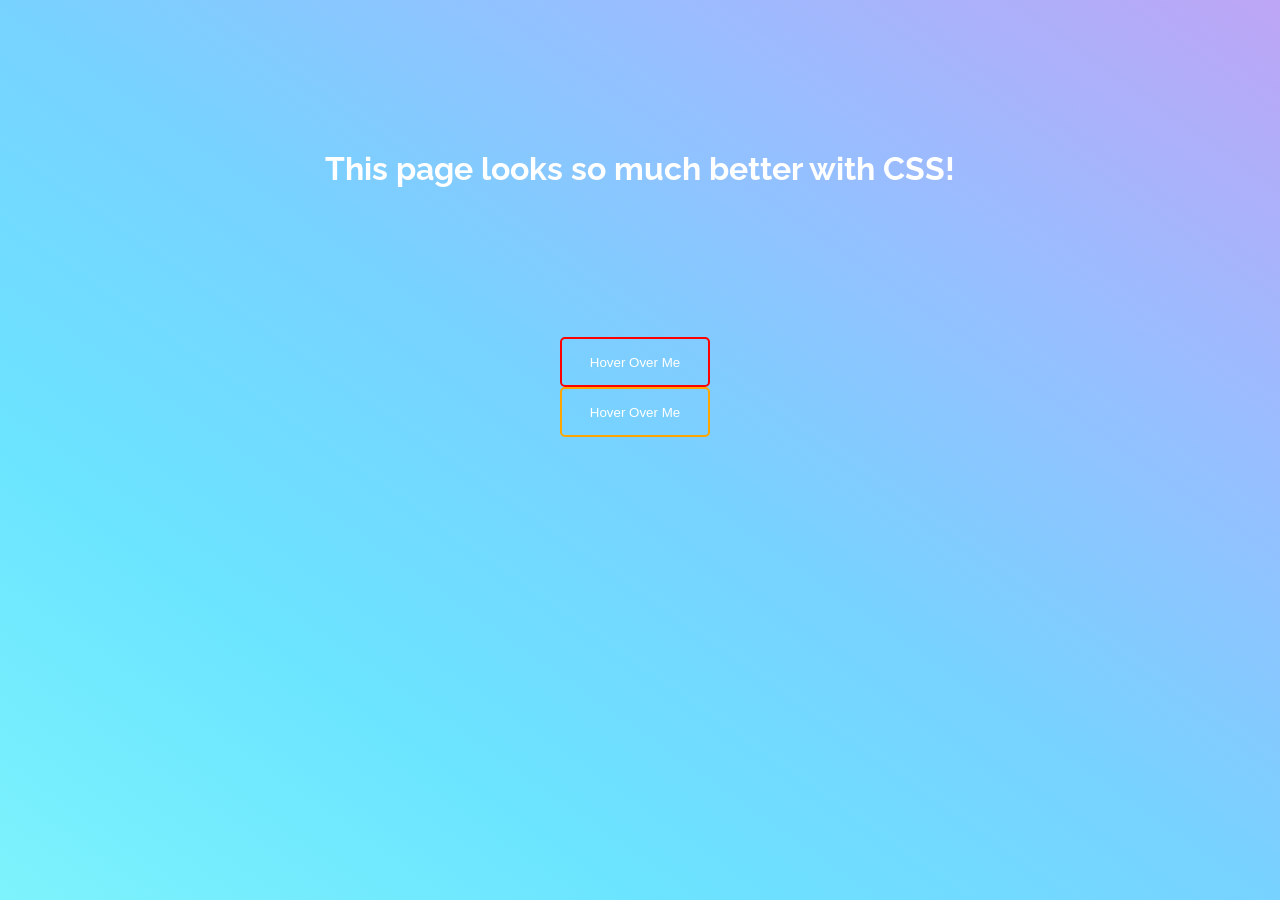
<file: Week7/Day2/01-css-linking-imports/index.html>
<!DOCTYPE html>
<html lang="en">
<head>
    <meta charset="UTF-8">
    <meta http-equiv="X-UA-Compatible" content="IE=edge">
    <meta name="viewport" content="width=device-width, initial-scale=1.0">
    <title>Linking Stylesheets</title>
    <!-- Your code here -->
    <!-- <link href="button.css" rel="stylesheet">
    <link href="styles.css" rel="stylesheet"> -->
    <link href="import.css" rel="stylesheet">
</head>
<body>
    <div class="container">
        <h1>This page looks so much better with CSS!</h1>
        <button id="first" class="buttons" name="hovered">Hover Over Me</button>
        <button class="buttons" name="hovered">Hover Over Me</button>
    </div>
</body>
</html>
</file>
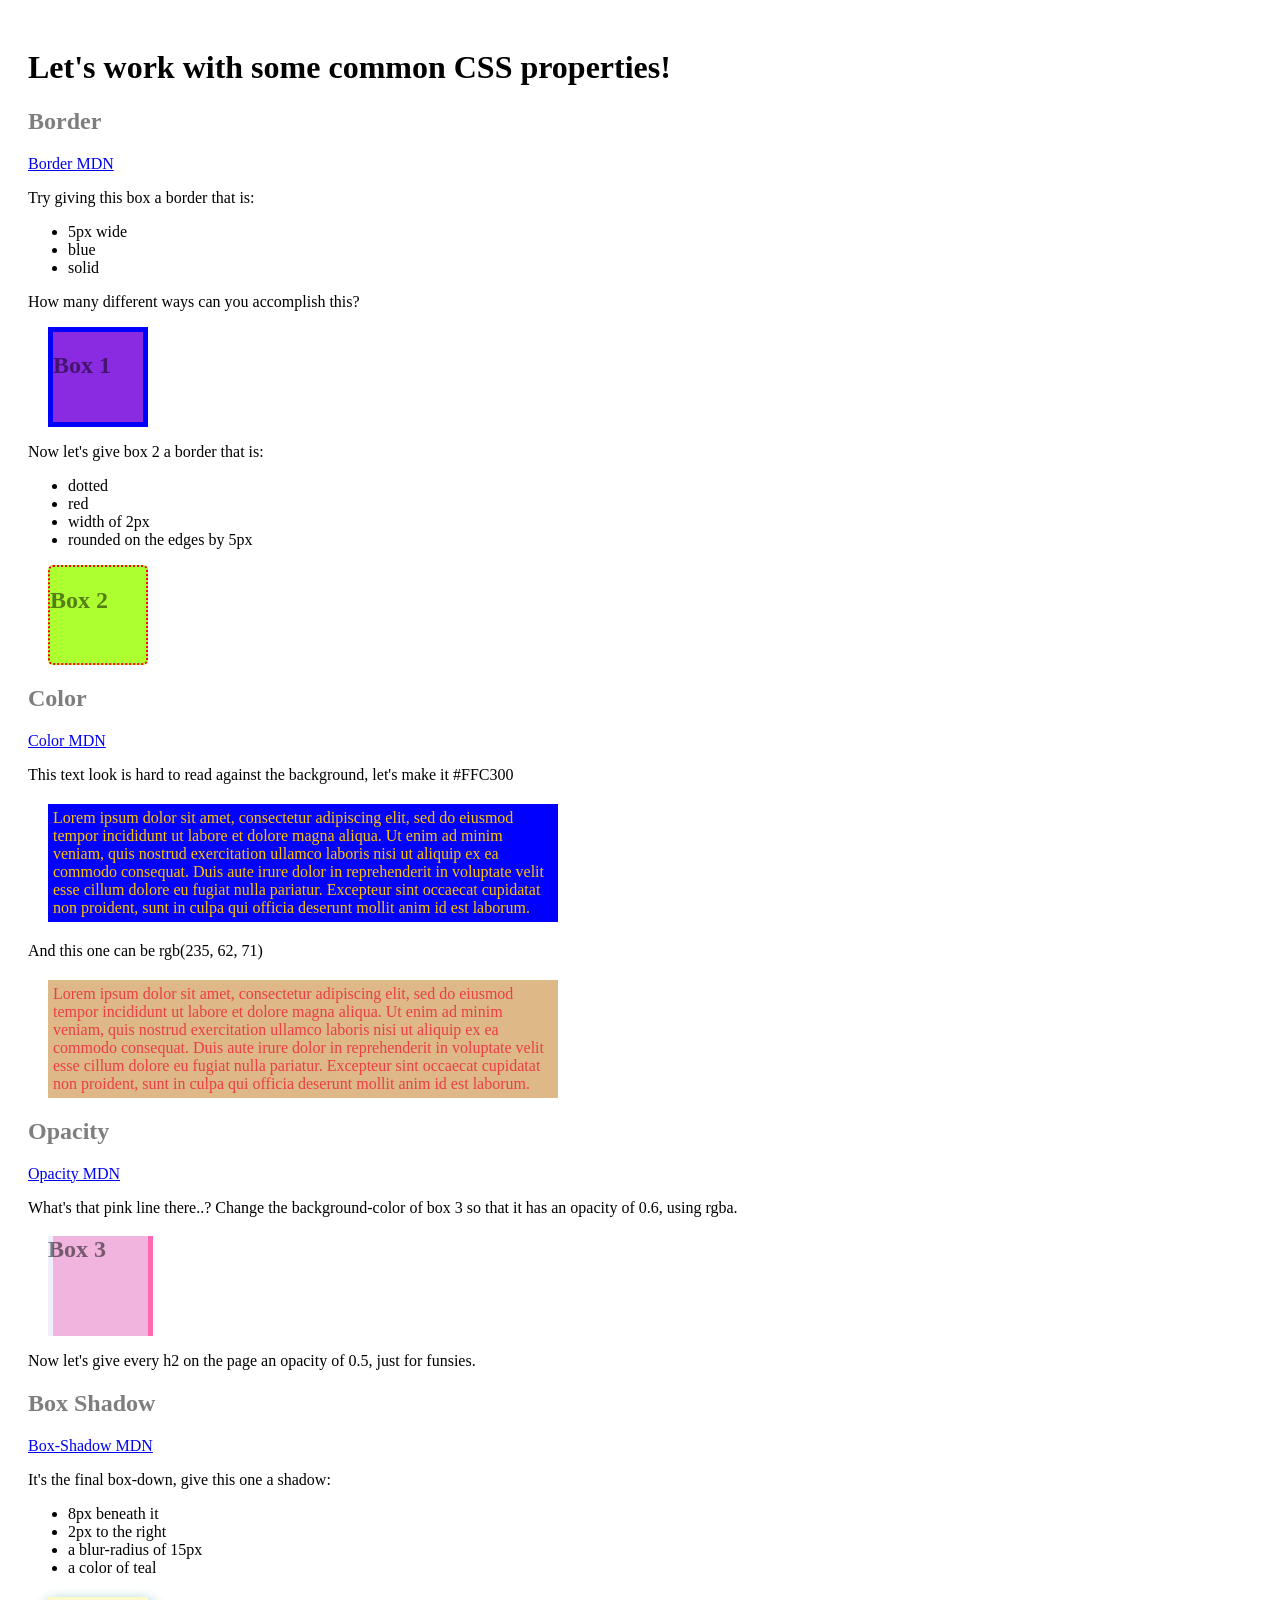
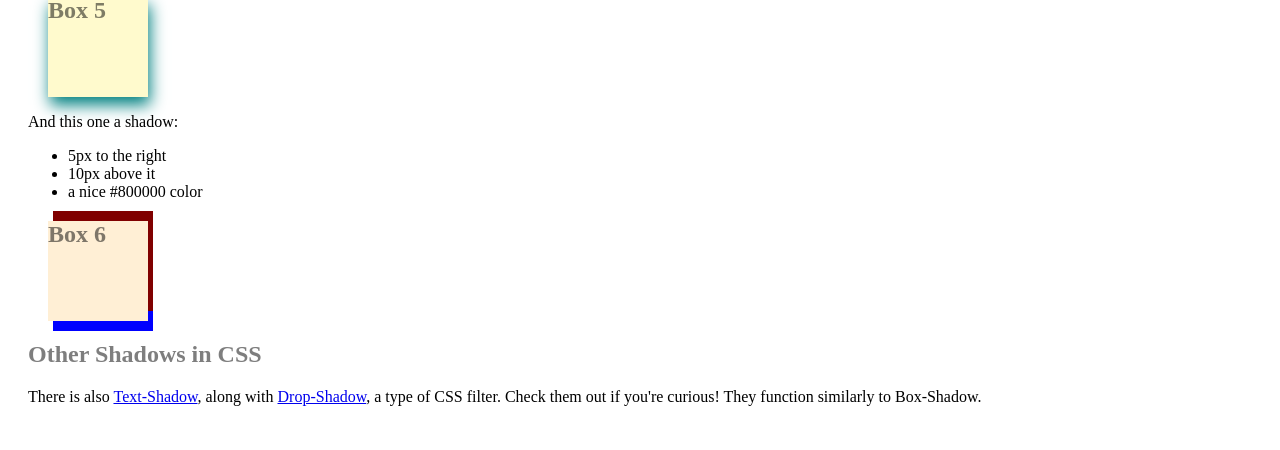
<file: Week7/Day2/05-css-colors-borders-shadows/index.html>
<!DOCTYPE html>
<html lang="en">

<head>
  <meta charset="UTF-8" />
  <meta http-equiv="X-UA-Compatible" content="IE=edge" />
  <meta name="viewport" content="width=device-width, initial-scale=1.0" />
  <link rel="stylesheet" href="./main.css" />
  <title>CSS Borders, Colors, Opacity, and Shadows</title>
</head>

<body>
  <h1>
    Let's work with some common CSS properties!
  </h1>

  <h2>Border</h2>
  <a href="https://developer.mozilla.org/en-US/docs/Web/CSS/border" target="_blank">Border MDN</a>
  <p>
    Try giving this box a border that is:
  </p>
  <ul>
    <li>5px wide</li>
    <li>blue</li>
    <li>solid</li>
  </ul>
  <p>
    How many different ways can you accomplish this?
  </p>
  <div class="box box1">
    <h2>Box 1</h2>
  </div>
  <p>Now let's give box 2 a border that is:
  <ul>
    <li>dotted</li>
    <li>red</li>
    <li>width of 2px</li>
    <li>rounded on the edges by 5px</li>
  </ul>
  </p>
  <div class="box box2">
    <h2>Box 2</h2>
  </div>
  <h2>Color</h2>
  <a href="https://developer.mozilla.org/en-US/docs/Web/CSS/color" target="_blank">Color MDN</a>
  <p>This text look is hard to read against the background, let's make it #FFC300</p>

  <p class="text text1">Lorem ipsum dolor sit amet, consectetur adipiscing elit, sed do eiusmod tempor incididunt ut
    labore et dolore magna
    aliqua. Ut enim ad minim veniam, quis nostrud exercitation ullamco laboris nisi ut aliquip ex ea commodo consequat.
    Duis
    aute irure dolor in reprehenderit in voluptate velit esse cillum dolore eu fugiat nulla pariatur. Excepteur sint
    occaecat cupidatat non proident, sunt in culpa qui officia deserunt mollit anim id est laborum.</p>

  <p>And this one can be rgb(235, 62, 71)</p>

  <p class="text text2">Lorem ipsum dolor sit amet, consectetur adipiscing elit, sed do eiusmod tempor incididunt ut
    labore et dolore magna
    aliqua. Ut enim ad minim veniam, quis nostrud exercitation ullamco laboris nisi ut aliquip ex ea commodo consequat.
    Duis
    aute irure dolor in reprehenderit in voluptate velit esse cillum dolore eu fugiat nulla pariatur. Excepteur sint
    occaecat cupidatat non proident, sunt in culpa qui officia deserunt mollit anim id est laborum.</p>

  <h2>Opacity</h2>
  <a href="https://developer.mozilla.org/en-US/docs/Web/CSS/opacity" target="_blank">Opacity MDN</a>
  <p>What's that pink line there..? Change the background-color of box 3 so that it has an opacity of 0.6, using rgba.
  </p>
  <div class="container">
    <div class="box box3">
      <h2>Box 3</h2>
    </div>
    <div class="box box4"></div>
  </div>
  <p>Now let's give every h2 on the page an opacity of 0.5, just for funsies.</p>

  <h2>Box Shadow</h2>
  <a href="https://developer.mozilla.org/en-US/docs/Web/CSS/box-shadow" target="_blank">Box-Shadow MDN</a>
  <p>It's the final box-down, give this one a shadow:</p>
  <ul>
    <li>8px beneath it</li>
    <li>2px to the right</li>
    <li>a blur-radius of 15px</li>
    <li>a color of teal</li>
  </ul>
  <div class="box box5">
    <h2>Box 5</h2>
  </div>
  <p>And this one a shadow:</p>
  <ul>
    <li>5px to the right</li>
    <li>10px above it</li>
    <li>a nice #800000 color</li>
  </ul>
  <div class="box box6">
    <h2>Box 6</h2>
  </div>
  <h2>Other Shadows in CSS</h2>
  <p>There is also
    <a href="https://developer.mozilla.org/en-US/docs/Web/CSS/text-shadow" target="_blank">Text-Shadow</a>,

    along with
    <a href="https://developer.mozilla.org/en-US/docs/Web/CSS/filter-function/drop-shadow()" target="_blank">Drop-Shadow</a>,
    a type of CSS filter. Check them out if you're curious! They function similarly to Box-Shadow.
  </p>
</body>

</html>
</file>
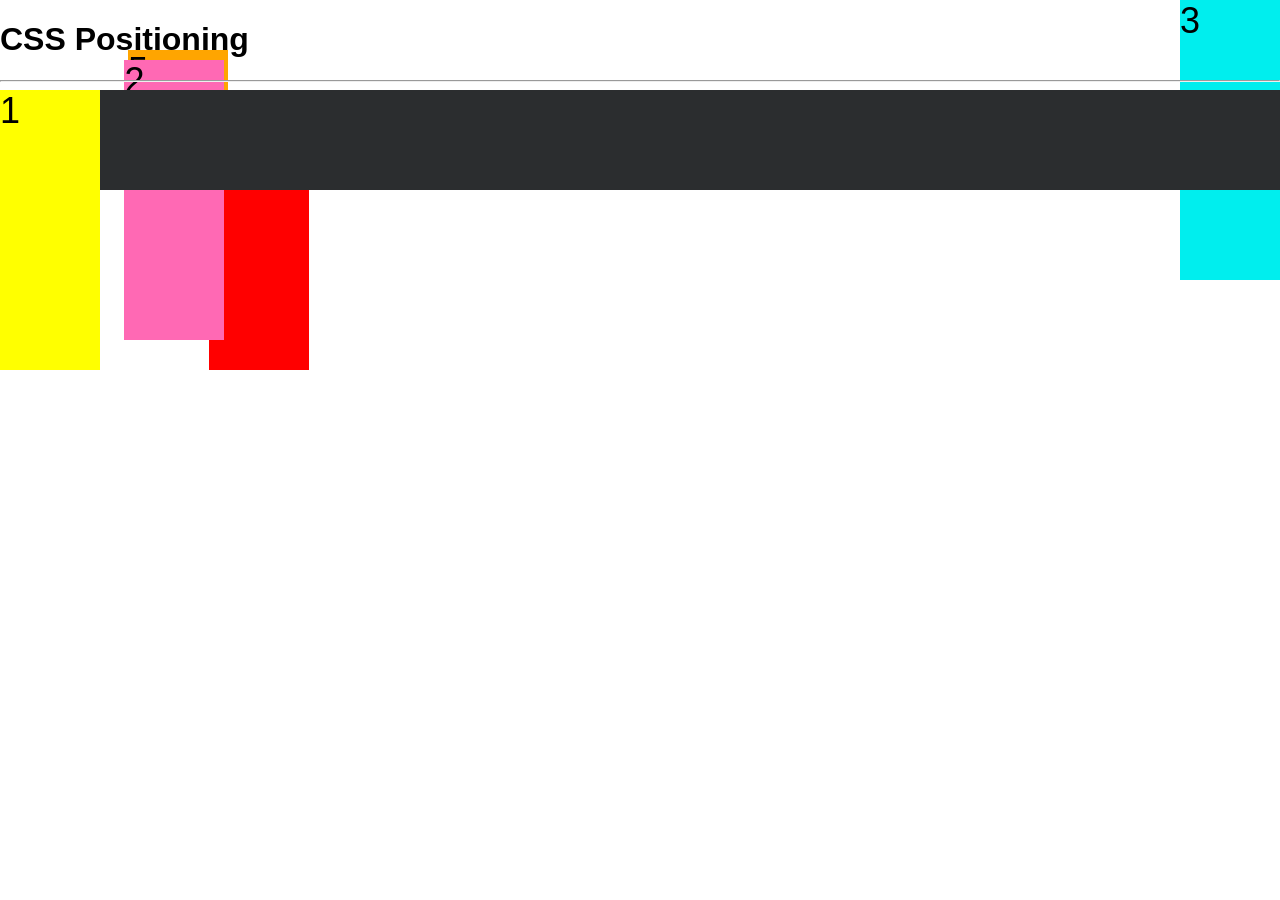
<file: Week7/Day2/06-css-positioning/index.html>
<!DOCTYPE html>
<html lang="en">

<head>
    <meta charset="UTF-8">
    <meta name="viewport" content="width=device-width, initial-scale=1.0">
    <title>CSS Positioning</title>
    <link rel="stylesheet" href="main.css">
</head>

<body>
    <h1>CSS Positioning</h1>
    <hr />
    <div class="container">
        <div class="element" id="yellow-box">1</div>
        <div class="element" id="pink-box">2</div>
        <div class="element" id="blue-box">3</div>
        <div class="element" id="red-box">4</div>
        <div class="element" id="orange-box">5</div>
    </div>
</body>

</html>
</file>
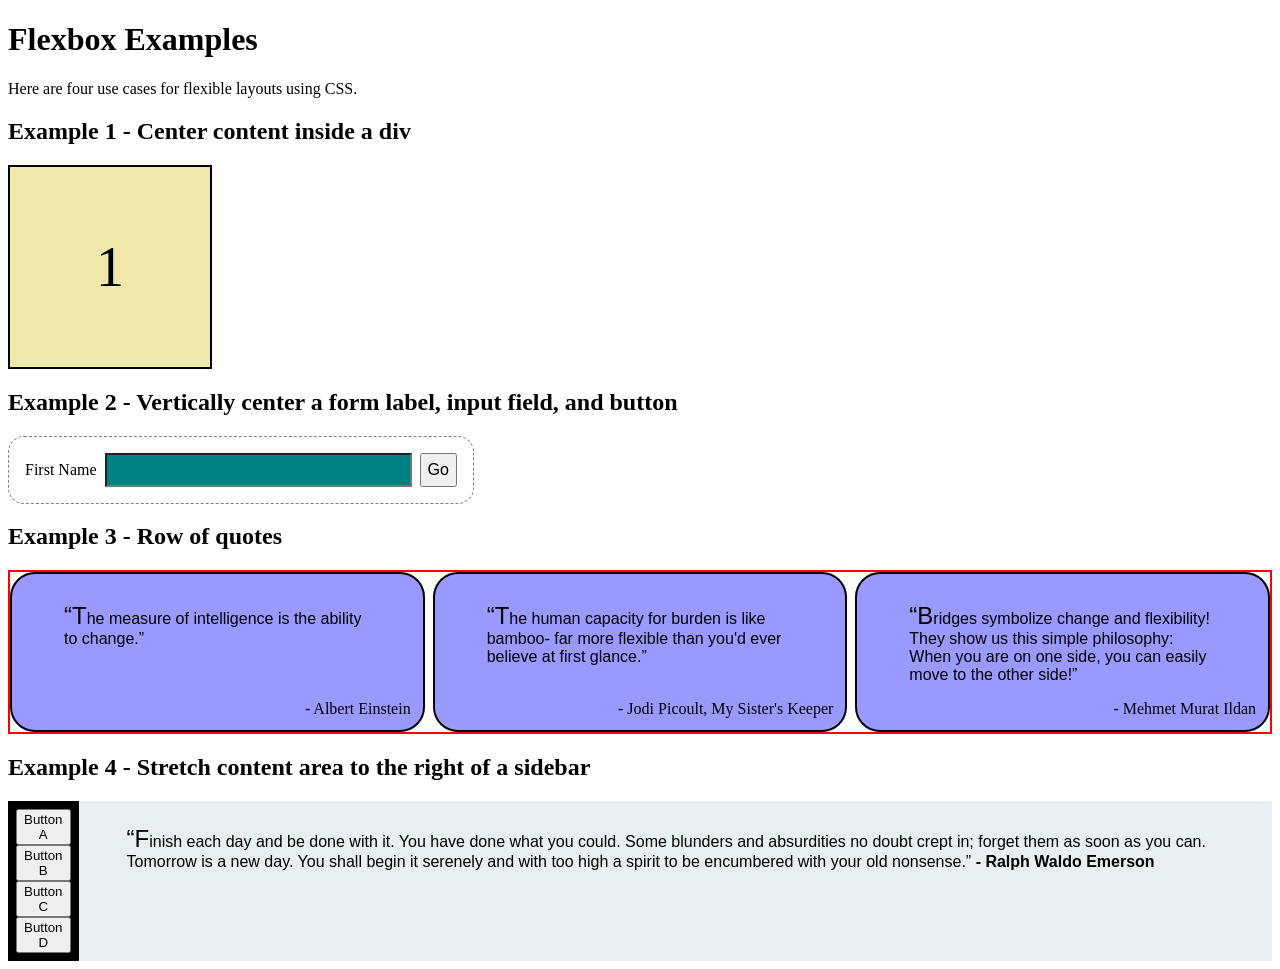
<file: Week7/Day3/01-css-flexible-box-model/index.html>
<!DOCTYPE html>
<html lang="en">

<head>
    <meta charset="UTF-8">
    <meta name="viewport" content="width=device-width, initial-scale=1.0">
    <title>Flexbox Examples</title>
    <link rel="stylesheet" href="main.css">
</head>

<body>
    <h1>Flexbox Examples</h1>

    Here are four use cases for flexible layouts using CSS.

    <h2>Example 1 - Center content inside a div</h2>

    <div class="example1">1</div>

    <h2>Example 2 - Vertically center a form label, input field, and button</h2>

    <div class="example2"><label>First Name</label><input />
        <button>Go</button>
    </div>

    <h2>Example 3 - Row of quotes</h2>

    <div class="example3">
        <div>
            <blockquote>“The measure of intelligence is the ability to change.”
            </blockquote>
            - Albert Einstein
        </div>
        <div>
            <blockquote>“The human capacity for burden is like bamboo- far more
                flexible than you'd ever believe at first glance.”
            </blockquote>
            - Jodi Picoult, My Sister's Keeper
        </div>
        <div>
            <blockquote>“Bridges symbolize change and flexibility! They show us this
                simple philosophy: When you are on one side, you can easily move to
                the other side!”
            </blockquote>
            - Mehmet Murat Ildan
        </div>
    </div>

    <h2>Example 4 - Stretch content area to the right of a sidebar</h2>

    <div class="example4">
        <div class="sidebar">
            <button>Button A</button>
            <button>Button B</button>
            <button>Button C</button>
            <button>Button D</button>
        </div>
        <div class="content-area">
            <blockquote>“Finish each day and be done with it. You have done what you
                could. Some blunders and absurdities no doubt crept in; forget them
                as soon as you can. Tomorrow is a new day. You shall begin it
                serenely and with too high a spirit to be encumbered with your old
                nonsense.” <b>- Ralph Waldo Emerson</b></blockquote>
        </div>
    </div>

</body>

</html>
</file>
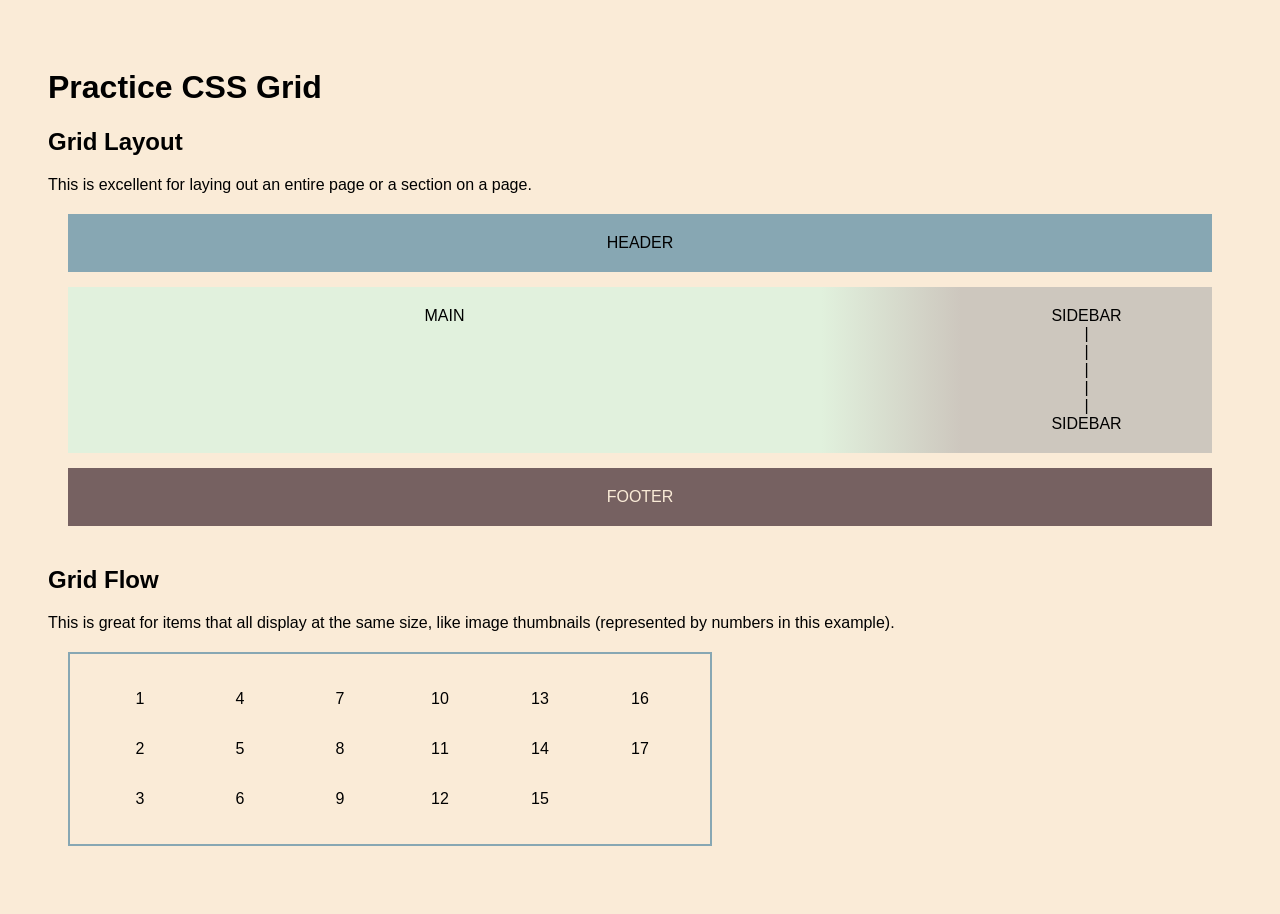
<file: Week7/Day3/02-css-grid/index.html>
<!DOCTYPE html>
<html lang="en">

<head>
    <meta charset="UTF-8">
    <meta name="viewport" content="width=device-width, initial-scale=1.0">
    <title>Practice CSS Grid</title>
    <link rel="stylesheet" href="main.css">
</head>

<body>
    <h1>Practice CSS Grid</h1>

    <h2>Grid Layout</h2>
    This is excellent for laying out an entire page or a section on a page.
    <div class="grid-container">
        <div class="item-1">HEADER</div>
        <div class="item-2">MAIN</div>
        <div class="divider"></div>
        <div class="item-3">
            SIDEBAR<br />
            |<br />
            |<br />
            |<br />
            |<br />
            |<br />
            SIDEBAR
        </div>
        <div class="item-4">FOOTER</div>
    </div>

    <h2>Grid Flow</h2>
    This is great for items that all display at the same size, like image
    thumbnails (represented by numbers in this example).
    <div class="grid-container-flow">
        <div>1</div>
        <div>2</div>
        <div>3</div>
        <div>4</div>
        <div>5</div>
        <div>6</div>
        <div>7</div>
        <div>8</div>
        <div>9</div>
        <div>10</div>
        <div>11</div>
        <div>12</div>
        <div>13</div>
        <div>14</div>
        <div>15</div>
        <div>16</div>
        <div>17</div>
    </div>
</body>

</html>
</file>
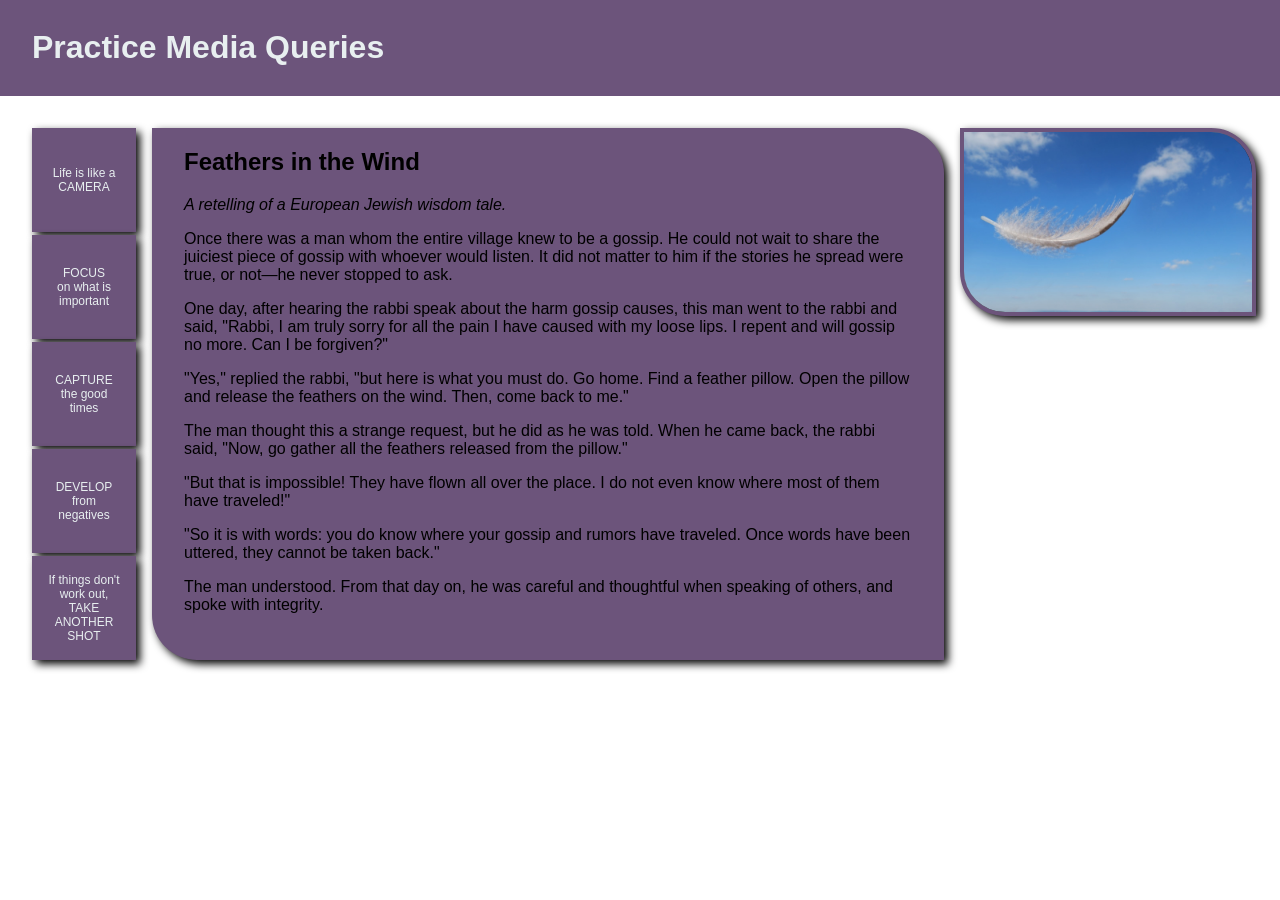
<file: Week7/Day3/03-css-media-queries/index.html>
<!DOCTYPE html>
<html lang="en">

<head>
    <meta charset="UTF-8">
    <meta name="viewport" content="width=device-width, initial-scale=1.0">
    <title>Practice Media Queries</title>
    <link rel="stylesheet" href="main.css">
</head>

<body>
    <header>
        <h1>Practice Media Queries</h1>
    </header>
    <div class="page">
        <div class="content">
            <div class="sidebar">
                <div class="ffe">Life is like a CAMERA</div>
                <div class="ffe">FOCUS<br />on what is important</div>
                <div class="ffe">CAPTURE<br />the good times</div>
                <div class="ffe">DEVELOP<br />from negatives</div>
                <div class="ffe">If things don't work out,<br />TAKE ANOTHER SHOT</div>
            </div>
            <div class="story-box">
                <h2>Feathers in the Wind</h2>
                <p><em>A retelling of a European Jewish wisdom tale.</em></p>

                <p>Once there was a man whom the entire village knew to be a gossip.
                    He could not wait to share the juiciest piece of gossip with
                    whoever would listen. It did not matter to him if the stories he
                    spread were true, or not—he never stopped to ask.</p>
                <p>One day, after hearing the rabbi speak about the harm gossip
                    causes, this man went to the rabbi and said, "Rabbi, I am truly
                    sorry for all the pain I have caused with my loose lips. I
                    repent and will gossip no more. Can I be forgiven?"</p>
                <p>"Yes," replied the rabbi, "but here is what you must do. Go home.
                    Find a feather pillow. Open the pillow and release the feathers
                    on the wind. Then, come back to me."</p>
                <p>The man thought this a strange request, but he did as he was
                    told. When he came back, the rabbi said, "Now, go gather all the
                    feathers released from the pillow."</p>
                <p>"But that is impossible! They have flown all over the place. I do
                    not even know where most of them have traveled!"</p>
                <p>"So it is with words: you do know where your gossip and rumors
                    have traveled. Once words have been uttered, they cannot be
                    taken back."</p>
                <p>The man understood. From that day on, he was careful and
                    thoughtful when speaking of others, and spoke with
                    integrity.</p>
            </div>
        </div>
        <div class="image-box">
            <img alt="feather" src="feather.jpg">
        </div>
    </div>
</body>

</html>
</file>
<file: Week7/Day2/01-css-linking-imports/button.css>
button {
    width: 150px;
    height: 50px;
    background-color: transparent;
    color: white;
    border: 2px solid white;
    margin-right: 10px;
    outline: none;
    border-radius: 5px;
    cursor: pointer;
}

#first {
    border: 2px solid red;
}

[name="hovered"]{
    border: 2px solid orange;
}

button:hover {
    background-color: white;
    color: #97caec;
    font-weight: 800;
}
</file>
<file: Week7/Day2/01-css-linking-imports/styles.css>
@import url('https://fonts.googleapis.com/css2?family=Raleway:wght@100&display=swap');

* {
    margin: 0;
    padding: 0;
}

body {
    background-image: linear-gradient(to right top, #7df3fc, #6be4ff, #77d2ff, #99bdff, #bda5f5);
    height: 100vh;
}

.container {
    display: flex;
    flex-direction: column;
    align-items: center;
}

h1 {
    text-align: center;
    color: white;
    font-family: 'Raleway', sans-serif;
    margin: 150px;
}

button {
    border: 2px solid blue;
}
</file>
<file: Week7/Day2/01-css-linking-imports/import.css>
@import url('button.css');
@import "styles.css";
</file>
<file: Week7/Day2/05-css-colors-borders-shadows/main.css>
.box1 {
  background-color: blueviolet;

  border-style: solid;
  border-width: 5px;
  border-color: blue;
}

.box2 {
  background-color: greenyellow;
  
  border: 2px dotted red;
  border-radius: 5px;
}

.text1 {
  background-color: hwb(240 0% 0%);
  color: #ffc300
}

.text2 {
  background-color: burlywood;
  color: rgb(235, 62, 71);
}

.box3 {
  background-color: rgba(230, 230, 250, 0.6);
}

h2 {
  opacity: 0.5;
}

.box5 {
  background-color: lemonchiffon;
  box-shadow: 2px 8px 15px teal;
}

.box6 {
  background-color: papayawhip;
  box-shadow: 5px -10px #800000, 5px 10px blue;
}


/* do not change below this line */

body {
  padding: 20px;
}

.container {
  position: relative;
}

.box4 {
  top: 0;
  left: 5px;
  background-color: hotpink;
  position: absolute;
  z-index: -1;
}

.text {
  width: 500px;
  padding: 5px;
  margin: 20px;
}

.box {
  width: 100px;
  height: 100px;
  margin: 0 20px;
  box-sizing: border-box;
}
</file>
<file: Week7/Day2/06-css-positioning/main.css>
html, body {
    font-family: sans-serif;
    margin:0;
}

.container {
    background-color: #2b2d2f;
    /* position: relative; */
    height: 100px;
}

.element {
    box-sizing: border-box;
    display: inline-block;
    width: 100px;
    height: 280px;
    font-size: 36px;
}

#yellow-box {
    background-color: #ffff00;

    position: static;
    bottom: 0;
    left: 0;
    right: 0;
    top: 30px;
    z-index: -10000;
}

#pink-box {
    background-color: #ff69b4;
   
    position: relative;
    bottom: 30px;
    left: 20px;
    right: 0;
    /* top: 30px; */
    z-index: -1;
}

#blue-box {
    background-color: #00eeee;
   
    position: absolute;
    bottom: 0;
    /* left: 10px; */
    right: 0;
    top: 0px;
    z-index: -11;
}

#red-box {
    background-color: #ff0000;
  
    position: sticky;
    bottom: 0;
    left: 0;
    right: 0;
    top: 10px;
    z-index: -2;
}

#orange-box {
    background-color: #ffa500;
    
    position: fixed;
    bottom: 0;
    left: 10%;
    right: 0;
    top: 50px;
    z-index: -4;
}
</file>
<file: Week7/Day3/01-css-flexible-box-model/main.css>
.example1 {
    width: 200px;
    height: 200px;
    background-color: palegoldenrod;
    border: solid black 2px;
    font-size: 42pt;

    /* Phase 1 */

    /* Your code here */
    display: flex;
    justify-content: center;
    align-items: center;

}

.example2 {
    border: dashed grey 1px;
    border-radius: 16px;
    padding: 16px;

    /* Phase 2 */

    /* Your code here */
    display: inline-flex;
    align-items: center;
    gap: 8px;
}

.example2 > button {
    padding: 6px;
    font-size: 16px;
}
.example2 > input {
    font-size: 24px;
    background-color: teal;
    color: lightcyan;
}

.example3 {
    min-width: 550px;
    max-width: 1280px;
    display: flex;
    flex-direction: row;
    gap: 8px;

    border: 2px solid red;
}

.example3 > div {
    border: solid black 2px;
    background-color: #9999ff;
    border-radius: 25px;
    padding: 12px;

    /* Phase 3 */

    /* Your code here */
    flex-basis: 100%;
    /* flex-grow: 0; */
    flex-shrink: 1;

    display: flex;
    flex-direction: column;
    align-items: flex-end;
    justify-content: space-between;

}

.example4 {
    /* Phase 4 - Part 1 of 2 */

    /* Your code here */
    display: flex;

}

.sidebar {
    background-color: black;
    padding: 8px;

    /* Phase 4 - Part 2 of 2 */

    /* Your code here */
    display: flex;
    flex-direction: column;
}
.content-area {
    background-color: #E8EFF0;
    padding: 8px;
}

blockquote {
    font-family: sans-serif;
}

blockquote:first-letter {
    font-size: 18pt;
}
</file>
<file: Week7/Day3/02-css-grid/main.css>
html, body, div {
    /* PAGE SETTINGS - DO NOT EDIT */
    font-family: sans-serif;
    background-color: antiquewhite;
    padding: 20px;
}

/* ====== */

.grid-container {
    text-align: center;

    /* Phase 1 */
    /* Your code here */
    display: grid;
    /* Your code here */
    grid-template-columns: 3fr auto 1fr;
    grid-template-areas: 
    "header header header"
    "main . sidebar"
    "footer footer footer";
    /* Bonus Phase */
}
.item-1 {
    background-color: #87a7b3; /* steel blue */

    /* Phase 1 */
    /* Your code here */
    grid-area: header;
}
.item-2 {
    background-color: #e1f1dd; /* light sea green */
    margin-top: 15px;
    /* Phase 1 */
    /* Your code here */
    grid-area: main;
}
.item-3 {
    margin-top: 15px;
    background-color: #cdc7be; /* grey */

    /* Phase 1 */
    /* Your code here */
    grid-area: sidebar;
}
.item-4 {
    margin-top: 15px;
    background-color: #766161; /* brown */
    color: antiquewhite;

    /* Phase 1 */
    /* Your code here */
    grid-area: footer;
}

.divider {
    margin-top: 15px;
    background-image: linear-gradient(to right, #e1f1dd, #cdc7be);

    /* Bonus Phase */
    /* Your code here */
    width: 100px;
}

/* ====== */

.grid-container-flow {
    border: solid #87a7b3 2px;
    margin: 20px;

    /* Phase 2 */
    /* Your code here */
    display: inline-grid;
    grid-template-columns: repeat(6,100px);
    grid-template-rows: repeat(3, 50px);
    grid-auto-flow: column;
    place-items: center;
}
</file>
<file: Week7/Day3/03-css-media-queries/main.css>
html, body {
    margin: 0;
    font-family: sans-serif;
}

header {
    background-color: #6C547B;
    color: #E8EFF0;
    padding: 0.5rem 2rem;
}

/* ===== MAIN AREA LAYOUT ===== */

.page {
    padding: 2rem;
    gap: 1rem;
    display: flex;
}

.content {
    gap: 1rem;
    display: flex;
}
.content > div {
    flex: 1 1 100%;
}
.content > div:first-child {
    flex: 0;
}

/* ===== MESSAGE BOXES ===== */

.sidebar {
    /*background-color: #6C547B;*/
    display: flex;
    align-items: center;
    flex-wrap: wrap;
    gap: 3px;
}

.ffe {
    background-color: #6C547B;
    filter: drop-shadow(4px 4px 4px black);
    color: #E8EFF0;
    font-size: 12px;
    width: 72px;
    height: 72px;
    display: flex;
    align-items: center;
    justify-content: center;
    text-align: center;
    padding: 1rem;
}

/* ===== TEXT, IMAGE ===== */

.story-box {
    padding: 0 2rem;
    border-radius: 0 45px;
    background-color: #6C547B;
    filter: drop-shadow(4px 4px 4px black);
}

.image-box img {
    border: solid #6C547B 4px;
    border-radius: 0 45px;
    filter: drop-shadow(4px 4px 4px black);
    width: 100%;
}

/* ===== LAYOUT VARIATIONS ===== */

/* ----- Default Screen ----- */
.page {
    flex-direction: column;
}
.content {
    flex-direction: column;
}
.sidebar {
    flex-direction: row;
    justify-content: center;
}

/* @media screen and (min-width: 1000px) and (max-width: 1200px){
    header {
        border: 2px solid red;
    }
} */

/* ----- Phase 1 - Moderate Screen ----- */

/* Your code here */
@media screen and (min-width: 821px){
    .content {
        flex-direction: row;
    }
}

/* ----- Phase 1 - Wide Screen ----- */

/* Your code here */
@media screen and (min-width: 1220px){
    .page {
        flex-direction: row;
    }
}

/* ===== PRINTING ===== */

/* Phase 2 */

/* Your code here */
/* @media print {
    .image-box, header, .sidebar {
        display: none;
    }

    .story-box {
        padding: 0;
        border-radius: none;
        background-color: white;
        filter: none;
    }
} */

@media print {
    .story-box {
      background-color: #ffffff;
      filter: none;
      border: none;
    }
    header,
    .sidebar {
      display: none;
    }

    .image-box {
        display: inline-block;
        position: absolute;
        top: 5%;
        right: 5%;
        height: 100px;
        width: 100px;
    }
  }
</file>
